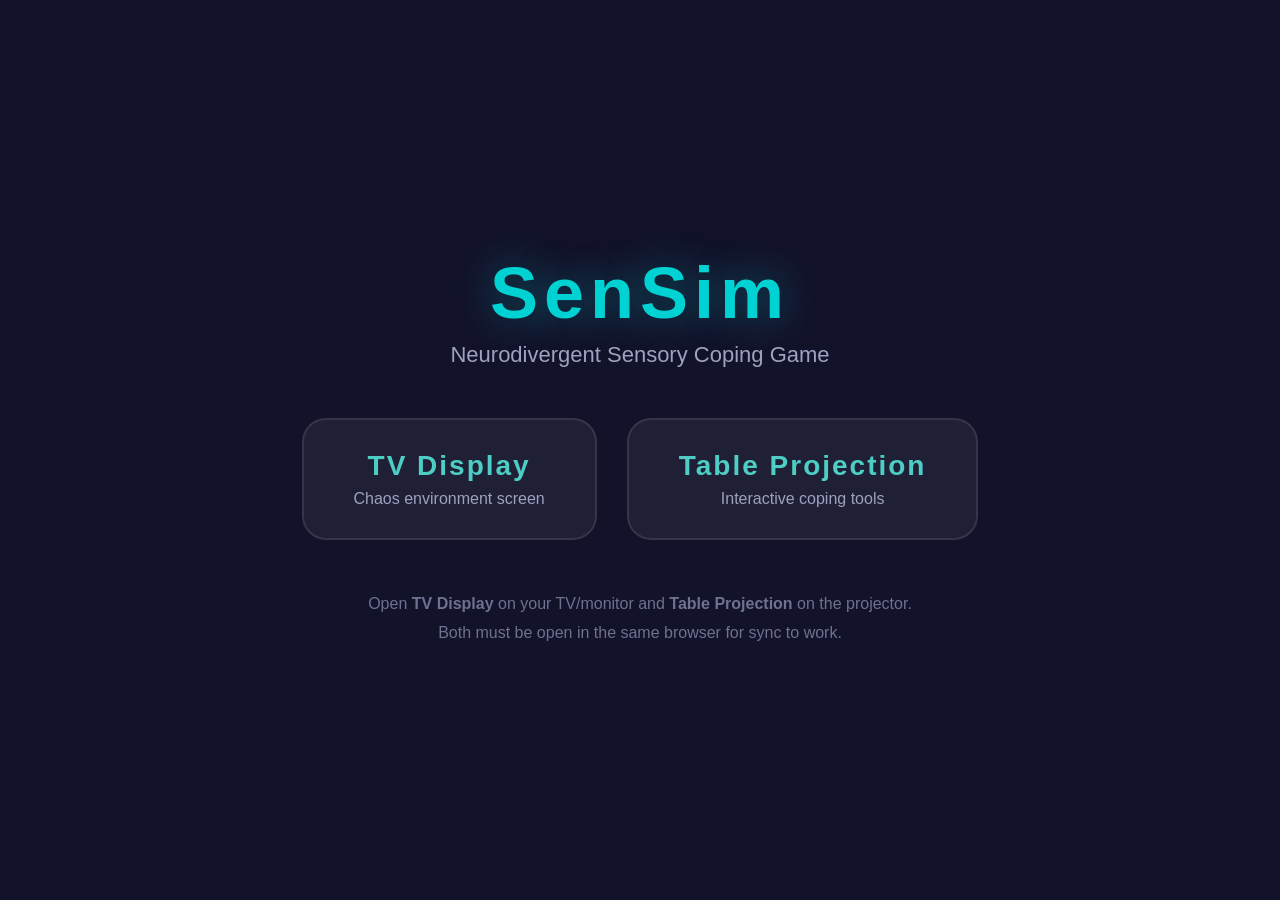
<file: index.html>
<!DOCTYPE html>
<html lang="en">
<head>
    <meta charset="UTF-8">
    <meta name="viewport" content="width=device-width, initial-scale=1">
    <title>SenSim - Neurodivergent Sensory Coping Game</title>
    <style>
        *, *::before, *::after { margin: 0; padding: 0; box-sizing: border-box; }
        body {
            background: #12122a;
            color: #e8e8f0;
            font-family: 'Segoe UI', 'Helvetica Neue', Arial, sans-serif;
            display: flex;
            align-items: center;
            justify-content: center;
            min-height: 100vh;
            -webkit-font-smoothing: antialiased;
        }
        .container {
            text-align: center;
            max-width: 800px;
            padding: 40px;
        }
        h1 {
            font-size: 72px;
            font-weight: 900;
            color: #00d2d3;
            letter-spacing: 6px;
            text-shadow: 0 0 40px rgba(0, 210, 211, 0.4);
            margin-bottom: 8px;
        }
        .subtitle {
            font-size: 22px;
            color: #a0a0c0;
            margin-bottom: 50px;
        }
        .links {
            display: flex;
            gap: 30px;
            justify-content: center;
        }
        a {
            display: block;
            padding: 30px 50px;
            background: rgba(255, 255, 255, 0.06);
            border: 2px solid rgba(255, 255, 255, 0.1);
            border-radius: 24px;
            text-decoration: none;
            transition: transform 0.3s, box-shadow 0.3s, border-color 0.3s;
            backdrop-filter: blur(8px);
            min-width: 280px;
        }
        a:hover {
            transform: translateY(-6px);
            border-color: rgba(78, 205, 196, 0.4);
            box-shadow: 0 8px 40px rgba(78, 205, 196, 0.2);
        }
        a .label {
            font-size: 28px;
            font-weight: 800;
            color: #4ecdc4;
            letter-spacing: 2px;
            margin-bottom: 8px;
        }
        a .desc {
            font-size: 16px;
            color: #a0a0c0;
        }
        .instructions {
            margin-top: 50px;
            font-size: 16px;
            color: #707090;
            line-height: 1.8;
        }
    </style>
</head>
<body>
    <div class="container">
        <h1>SenSim</h1>
        <p class="subtitle">Neurodivergent Sensory Coping Game</p>
        <div class="links">
            <a href="tv.html">
                <div class="label">TV Display</div>
                <div class="desc">Chaos environment screen</div>
            </a>
            <a href="table.html">
                <div class="label">Table Projection</div>
                <div class="desc">Interactive coping tools</div>
            </a>
        </div>
        <div class="instructions">
            Open <strong>TV Display</strong> on your TV/monitor and <strong>Table Projection</strong> on the projector.<br>
            Both must be open in the same browser for sync to work.
        </div>
    </div>
</body>
</html>
</file>
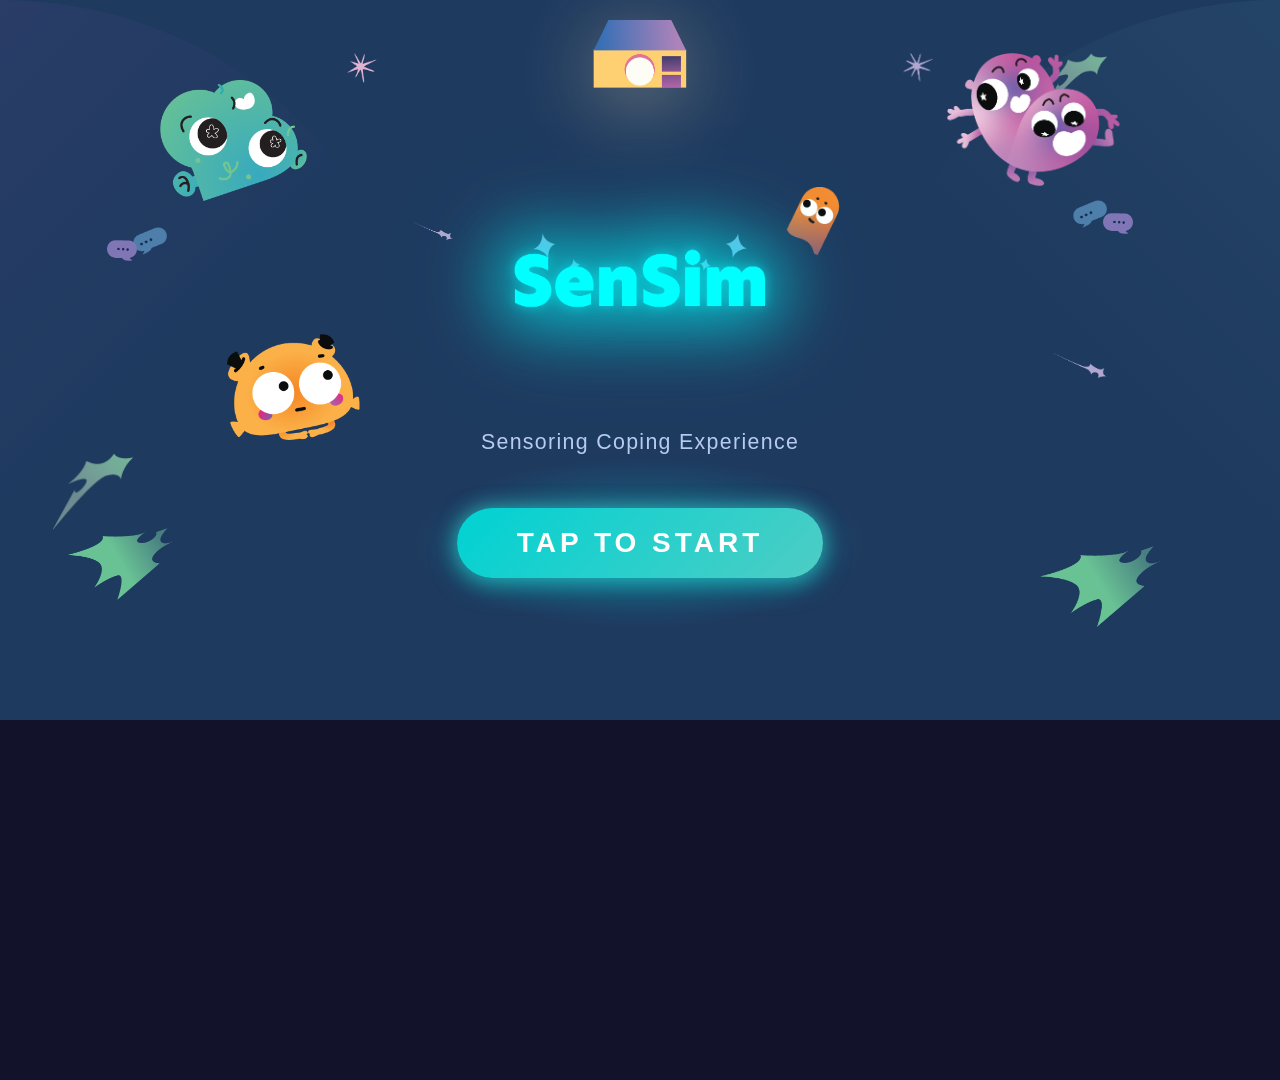
<file: tv.html>
<!DOCTYPE html>
<html lang="en">
<head>
    <meta charset="UTF-8">
    <meta name="viewport" content="width=1920, initial-scale=1">
    <title>SenSim - TV Display</title>
    <link rel="stylesheet" href="shared.css">
    <link rel="stylesheet" href="tv-style.css">
</head>
<body>

    <!-- ========== START SCREEN OVERLAY ========== -->
    <div id="click-overlay">
        <!-- Background elements -->
        <div class="bg-wave wave-left"></div>
        <div class="bg-wave wave-right"></div>

        <!-- Decorative elements -->
        <img src="Assets/lantern.png" class="lantern" alt="">
        <img src="Assets/star-pink1.png" class="star star-1" alt="">
        <img src="Assets/star-purple.png" class="star star-2" alt="">
        <img src="Assets/stars-blue1.png" class="star star-3" alt="">
        <img src="Assets/stars-blue2.png" class="star star-4" alt="">
        <img src="Assets/comet-purple.png" class="comet comet-1" alt="">
        <img src="Assets/comet-purple.png" class="comet comet-2" alt="">
        <img src="Assets/leaf-green1.png" class="leaf leaf-1" alt="">
        <img src="Assets/leaf-green2.png" class="leaf leaf-2" alt="">
        <img src="Assets/leaf-green1.png" class="leaf leaf-3" alt="">
        <img src="Assets/leaf-green2.png" class="leaf leaf-4" alt="">
        <img src="Assets/bubble-blue.png" class="bubble bubble-1" alt="">
        <img src="Assets/bubble-purple.png" class="bubble bubble-2" alt="">
        <img src="Assets/bubble-blue.png" class="bubble bubble-3" alt="">
        <img src="Assets/bubble-purple.png" class="bubble bubble-4" alt="">

        <!-- Characters -->
        <img src="Assets/monster-green.png" class="character char-green" alt="">
        <img src="Assets/monster-pink.png" class="character char-pink" alt="">
        <img src="Assets/monster-orange.png" class="character char-orange" alt="">
        <img src="Assets/worm.png" class="worm" alt="">

        <!-- Main content -->
        <div class="click-overlay-content">
            <img src="Assets/sensim-title.png" class="title-image" alt="SenSim">
            <p class="subtitle">Sensoring Coping Experience</p>
            <div class="start-btn-wrapper">
                <div class="btn-glow"></div>
                <button class="start-btn" id="start-btn">TAP TO START</button>
            </div>
        </div>
    </div>

    <!-- ========== SCENE TRANSITION OVERLAY ========== -->
    <div id="scene-intro-overlay" class="screen-layer hidden">
        <div class="scene-intro-header">
            <h2 id="scene-intro-title">Office / Workplace</h2>
            <p id="scene-intro-desc" class="scene-intro-subtitle"></p>
        </div>
        <div class="scene-intro-tools-grid" id="scene-intro-tools"></div>
        <div class="scene-intro-footer">
            <div class="tools-explored-counter">
                <span>TOOLS EXPLORED</span>
                <span id="scene-intro-count" class="count-display">0/4</span>
            </div>
        </div>
    </div>

    <!-- ========== SCENE CONTAINER ========== -->
    <div id="scene-container" class="screen-layer hidden">

        <!-- OFFICE SCENE -->
        <div id="scene-office" class="scene" data-scene="office">
            <!-- Ceiling -->
            <div class="office-ceiling">
                <div class="fluorescent-bar bar-1"></div>
                <div class="fluorescent-bar bar-2"></div>
                <div class="fluorescent-bar bar-3"></div>
            </div>
            <!-- Back wall -->
            <div class="office-wall">
                <div class="office-window">
                    <div class="window-blind"></div>
                </div>
                <div class="office-clock">
                    <div class="clock-hand"></div>
                </div>
                <div class="office-whiteboard"></div>
            </div>
            <!-- Desk area -->
            <div class="office-desk-area">
                <div class="desk desk-1">
                    <div class="monitor">
                        <div class="monitor-screen"></div>
                    </div>
                    <div class="keyboard"></div>
                    <div class="coffee-cup"></div>
                </div>
                <div class="desk desk-2">
                    <div class="monitor">
                        <div class="monitor-screen"></div>
                    </div>
                    <div class="phone ringing"></div>
                    <div class="papers"></div>
                </div>
            </div>
            <!-- Printer -->
            <div class="office-printer">
                <div class="printer-body"></div>
                <div class="printer-paper"></div>
            </div>
            <!-- People silhouettes -->
            <div class="person person-1"></div>
            <div class="person person-2"></div>
            <div class="person person-3"></div>
            <!-- Chaos overlays -->
            <div class="chaos-overlay flicker-overlay"></div>
            <div class="chaos-overlay noise-lines"></div>
        </div>

        <!-- MALL SCENE -->
        <div id="scene-mall" class="scene" data-scene="mall">
            <!-- Ceiling / structure -->
            <div class="mall-ceiling">
                <div class="mall-beam beam-1"></div>
                <div class="mall-beam beam-2"></div>
                <div class="mall-light ml-1"></div>
                <div class="mall-light ml-2"></div>
                <div class="mall-light ml-3"></div>
            </div>
            <!-- Storefronts -->
            <div class="mall-stores">
                <div class="storefront store-1">
                    <div class="store-window"></div>
                    <div class="neon-sign neon-1">SALE</div>
                </div>
                <div class="storefront store-2">
                    <div class="store-window"></div>
                    <div class="neon-sign neon-2">OPEN</div>
                </div>
                <div class="storefront store-3">
                    <div class="store-window"></div>
                    <div class="neon-sign neon-3">NEW</div>
                </div>
            </div>
            <!-- PA Speaker -->
            <div class="pa-speaker">
                <div class="speaker-cone"></div>
                <div class="sound-wave sw-1"></div>
                <div class="sound-wave sw-2"></div>
                <div class="sound-wave sw-3"></div>
            </div>
            <!-- Floor -->
            <div class="mall-floor">
                <div class="floor-tile"></div>
            </div>
            <!-- Crowd -->
            <div class="crowd">
                <div class="crowd-person cp-1"></div>
                <div class="crowd-person cp-2"></div>
                <div class="crowd-person cp-3"></div>
                <div class="crowd-person cp-4"></div>
                <div class="crowd-person cp-5"></div>
                <div class="crowd-person cp-6"></div>
            </div>
            <!-- Chaos overlays -->
            <div class="chaos-overlay flicker-overlay"></div>
            <div class="chaos-overlay noise-lines"></div>
        </div>

        <!-- SCHOOL SCENE -->
        <div id="scene-school" class="scene" data-scene="school">
            <!-- Ceiling -->
            <div class="school-ceiling">
                <div class="fluorescent-tube tube-1"></div>
                <div class="fluorescent-tube tube-2"></div>
            </div>
            <!-- Hallway walls -->
            <div class="hallway">
                <div class="locker-row left-lockers">
                    <div class="locker l1"></div>
                    <div class="locker l2"></div>
                    <div class="locker l3"></div>
                    <div class="locker l4"></div>
                    <div class="locker l5"></div>
                </div>
                <div class="locker-row right-lockers">
                    <div class="locker l6"></div>
                    <div class="locker l7"></div>
                    <div class="locker l8"></div>
                    <div class="locker l9"></div>
                    <div class="locker l10"></div>
                </div>
            </div>
            <!-- Clock -->
            <div class="school-clock">
                <div class="clock-face">
                    <div class="clock-hand-hr"></div>
                    <div class="clock-hand-min"></div>
                </div>
            </div>
            <!-- Bell -->
            <div class="school-bell">
                <div class="bell-body"></div>
                <div class="bell-clapper"></div>
                <div class="bell-wave bw-1"></div>
                <div class="bell-wave bw-2"></div>
            </div>
            <!-- Door -->
            <div class="classroom-door">
                <div class="door-window"></div>
                <div class="door-handle"></div>
            </div>
            <!-- Students -->
            <div class="student student-1"></div>
            <div class="student student-2"></div>
            <div class="student student-3"></div>
            <div class="student student-4"></div>
            <!-- Chaos overlays -->
            <div class="chaos-overlay flicker-overlay"></div>
            <div class="chaos-overlay noise-lines"></div>
        </div>
    </div>

    <!-- ========== SCENE LABEL ========== -->
    <div id="scene-label" class="hidden">
        <span id="scene-label-text"></span>
    </div>

    <!-- ========== CALM INDICATOR ========== -->
    <div id="calm-meter" class="hidden">
        <div class="calm-label">CALM LEVEL</div>
        <div class="calm-bar-track">
            <div class="calm-bar-fill" id="calm-fill"></div>
        </div>
        <div class="calm-pct" id="calm-pct">0%</div>
    </div>

    <!-- ========== TOOL INFO POPUP ========== -->
    <div id="tool-info" class="hidden">
        <div class="tool-info-icon" id="tool-info-icon"></div>
        <div class="tool-info-name" id="tool-info-name"></div>
        <div class="tool-info-desc" id="tool-info-desc"></div>
    </div>

    <!-- ========== SUMMARY OVERLAY ========== -->
    <div id="summary-overlay" class="screen-layer hidden">
        <div class="summary-content">
            <h1>Well Done!</h1>
            <p class="summary-subtitle">You explored all the coping tools for this environment.</p>
            <div id="summary-tools" class="summary-tools"></div>
            <div class="summary-message">
                <p>Everyone experiences sensory input differently.</p>
                <p>These tools help create a comfortable environment for people with sensory sensitivities.</p>
            </div>
        </div>
    </div>

    <script src="shared.js"></script>
    <script src="tv-script.js"></script>
</body>
</html>
</file>
<file: shared.css>
/* =========================================================
   SenSim - Shared Theme & Reset
   Matches Focus Frenzy visual language
   ========================================================= */

*, *::before, *::after {
    margin: 0;
    padding: 0;
    box-sizing: border-box;
}

:root {
    --bg: #12122a;
    --bg-alt: #151535;
    --bg-dark: #0d0d20;
    --teal: #4ecdc4;
    --teal-dark: #00d2d3;
    --teal-light: rgba(78, 205, 196, 0.15);
    --teal-bg: rgba(78, 205, 196, 0.08);
    --orange: #F5A623;
    --orange-light: rgba(245, 166, 35, 0.15);
    --purple: #9b85c8;
    --purple-dark: #7b68ae;
    --purple-light: rgba(155, 133, 200, 0.15);
    --pink: #e84393;
    --pink-light: rgba(232, 67, 147, 0.15);
    --text-dark: #e8e8f0;
    --text-mid: #a0a0c0;
    --text-light: #ffffff;
    --card-bg: rgba(255, 255, 255, 0.08);
    --surface: rgba(255, 255, 255, 0.05);
    --border-subtle: rgba(255, 255, 255, 0.1);
    --shadow: rgba(0, 0, 0, 0.3);
    --shadow-lg: rgba(0, 0, 0, 0.5);
    --success: #66bb6a;
    --success-light: rgba(102, 187, 106, 0.15);
    --danger: #ef5350;
    --glow-teal: 0 0 20px rgba(78, 205, 196, 0.4);
    --glow-purple: 0 0 20px rgba(155, 133, 200, 0.4);
    --glow-orange: 0 0 20px rgba(245, 166, 35, 0.4);
    --glow-pink: 0 0 20px rgba(232, 67, 147, 0.4);
    --radius: 16px;
    --radius-sm: 10px;
    --radius-lg: 24px;
}

html, body {
    width: 1920px;
    height: 1080px;
    overflow: hidden;
    font-family: 'Segoe UI', 'Helvetica Neue', Arial, sans-serif;
    background: var(--bg);
    color: var(--text-dark);
    -webkit-font-smoothing: antialiased;
    user-select: none;
    -webkit-user-select: none;
    touch-action: manipulation;
}

/* ===== SHARED ANIMATIONS ===== */
@keyframes fadeIn {
    from { opacity: 0; }
    to { opacity: 1; }
}

@keyframes fadeInUp {
    from { opacity: 0; transform: translateY(30px); }
    to { opacity: 1; transform: translateY(0); }
}

@keyframes fadeInScale {
    from { opacity: 0; transform: scale(0.9); }
    to { opacity: 1; transform: scale(1); }
}

@keyframes pulse {
    0%, 100% { opacity: 0.6; }
    50% { opacity: 1; }
}

@keyframes glowPulse {
    0%, 100% { box-shadow: 0 0 15px rgba(78, 205, 196, 0.3); }
    50% { box-shadow: 0 0 35px rgba(78, 205, 196, 0.6); }
}

@keyframes shimmer {
    0% { background-position: -200% center; }
    100% { background-position: 200% center; }
}

@keyframes float {
    0%, 100% { transform: translateY(0); }
    50% { transform: translateY(-12px); }
}

@keyframes shake {
    0%, 100% { transform: translateX(0); }
    25% { transform: translateX(-4px); }
    75% { transform: translateX(4px); }
}

@keyframes spinSlow {
    from { transform: rotate(0deg); }
    to { transform: rotate(360deg); }
}

@keyframes starTwinkle {
    0% { opacity: 0.5; }
    100% { opacity: 1; }
}

.fade-in { animation: fadeIn 0.5s ease; }
.fade-in-up { animation: fadeInUp 0.5s ease; }
.fade-in-scale { animation: fadeInScale 0.5s ease; }

/* ===== GLASS MORPHISM UTILITY ===== */
.glass {
    background: rgba(255, 255, 255, 0.06);
    border: 1px solid var(--border-subtle);
    backdrop-filter: blur(12px);
    -webkit-backdrop-filter: blur(12px);
    border-radius: var(--radius-lg);
    box-shadow: 0 8px 32px var(--shadow);
}

/* ===== BUTTON STYLE ===== */
.btn-primary {
    padding: 20px 60px;
    font-size: 28px;
    font-weight: 800;
    letter-spacing: 3px;
    background: linear-gradient(135deg, var(--teal-dark), var(--teal));
    color: white;
    border: none;
    border-radius: 50px;
    cursor: pointer;
    transition: transform 0.2s, box-shadow 0.2s;
    box-shadow: 0 6px 24px rgba(0, 210, 211, 0.3), var(--glow-teal);
    font-family: inherit;
}

.btn-primary:hover {
    transform: translateY(-3px);
    box-shadow: 0 10px 30px rgba(0, 210, 211, 0.5), 0 0 30px rgba(78, 205, 196, 0.5);
}

.btn-primary:active {
    transform: translateY(0);
}

/* ===== STAR FIELD BACKGROUND ===== */
.starfield::after {
    content: '';
    position: absolute;
    top: 0; left: 0;
    width: 100%; height: 100%;
    background-image:
        radial-gradient(1px 1px at 10% 15%, rgba(255,255,255,0.6) 50%, transparent 50%),
        radial-gradient(1px 1px at 25% 40%, rgba(255,255,255,0.4) 50%, transparent 50%),
        radial-gradient(1.5px 1.5px at 40% 10%, rgba(255,255,255,0.7) 50%, transparent 50%),
        radial-gradient(1px 1px at 55% 75%, rgba(255,255,255,0.5) 50%, transparent 50%),
        radial-gradient(1px 1px at 65% 30%, rgba(255,255,255,0.4) 50%, transparent 50%),
        radial-gradient(1.5px 1.5px at 75% 60%, rgba(255,255,255,0.6) 50%, transparent 50%),
        radial-gradient(1px 1px at 85% 45%, rgba(255,255,255,0.3) 50%, transparent 50%),
        radial-gradient(1px 1px at 90% 80%, rgba(255,255,255,0.5) 50%, transparent 50%),
        radial-gradient(1px 1px at 5% 55%, rgba(78,205,196,0.4) 50%, transparent 50%),
        radial-gradient(1px 1px at 50% 90%, rgba(155,133,200,0.3) 50%, transparent 50%);
    pointer-events: none;
    animation: starTwinkle 4s ease-in-out infinite alternate;
}

/* ===== HIDDEN ===== */
.hidden { display: none !important; }
</file>
<file: tv-style.css>
/* =========================================================
   SenSim - TV Screen Styles
   Per-scene chaos environments + calm transitions
   ========================================================= */

/* ===== SCREEN LAYERS ===== */
.screen-layer {
    position: fixed;
    top: 0; left: 0;
    width: 1920px;
    height: 1080px;
    overflow: hidden;
}

/* ===== CLICK OVERLAY ===== */
#click-overlay {
    position: fixed;
    top: 0; left: 0;
    width: 1920px; height: 1080px;
    background: #1e3a5f;
    display: flex;
    align-items: center;
    justify-content: center;
    z-index: 9000;
    cursor: pointer;
    overflow: hidden;
}

/* Background waves */
.bg-wave {
    position: absolute;
    width: 600px;
    height: 100%;
    background-size: contain;
    background-repeat: no-repeat;
    opacity: 0.4;
    pointer-events: none;
}

.wave-left {
    left: 0;
    top: 0;
    background: linear-gradient(135deg, rgba(120, 80, 160, 0.3) 0%, transparent 50%);
    border-radius: 0 100% 100% 0 / 0 50% 50% 0;
}

.wave-right {
    right: 0;
    top: 0;
    background: linear-gradient(225deg, rgba(80, 140, 160, 0.3) 0%, transparent 50%);
    border-radius: 100% 0 0 100% / 50% 0 0 50%;
}

/* Lantern spotlight */
.lantern {
    position: absolute;
    top: 30px;
    left: 50%;
    transform: translateX(-50%);
    width: 140px;
    z-index: 10;
    filter: drop-shadow(0 20px 60px rgba(255, 230, 180, 0.4));
}

.lantern::before {
    content: '';
    position: absolute;
    top: 100%;
    left: 50%;
    transform: translateX(-50%);
    width: 800px;
    height: 600px;
    background: radial-gradient(ellipse 800px 600px at top, rgba(200, 220, 255, 0.15) 0%, transparent 60%);
    pointer-events: none;
}

/* Stars */
.star {
    position: absolute;
    width: 50px;
    animation: twinkle 3s ease-in-out infinite;
}

.star-1 {
    top: 80px;
    left: 520px;
    width: 45px;
    animation-delay: 0s;
}

.star-2 {
    top: 80px;
    right: 520px;
    width: 45px;
    animation-delay: 1s;
}

.star-3 {
    top: 350px;
    left: 1050px;
    width: 70px;
    animation-delay: 0.5s;
}

.star-4 {
    top: 350px;
    right: 1050px;
    width: 70px;
    animation-delay: 1.5s;
}

@keyframes twinkle {
    0%, 100% { opacity: 1; transform: scale(1); }
    50% { opacity: 0.6; transform: scale(1.1); }
}

/* Comets/shooting stars */
.comet {
    position: absolute;
    width: 80px;
    animation: float 4s ease-in-out infinite;
}

.comet-1 {
    top: 530px;
    right: 260px;
    animation-delay: 0s;
}

.comet-2 {
    bottom: 720px;
    right: 1240px;
    width: 60px;
    animation-delay: 2s;
}

/* Leaves */
.leaf {
    position: absolute;
    animation: sway 5s ease-in-out infinite;
}

.leaf-1 {
    top: 80px;
    right: 260px;
    width: 100px;
    animation-delay: 0s;
}

.leaf-2 {
    bottom: 140px;
    right: 180px;
    width: 180px;
    animation-delay: 1s;
}

.leaf-3 {
    top: 680px;
    left: 80px;
    width: 120px;
    animation-delay: 0.5s;
}

.leaf-4 {
    bottom: 180px;
    left: 100px;
    width: 160px;
    animation-delay: 1.5s;
}

@keyframes sway {
    0%, 100% { transform: translateX(0) rotate(0deg); }
    50% { transform: translateX(10px) rotate(3deg); }
}

/* Speech bubbles */
.bubble {
    position: absolute;
    width: 50px;
    animation: bob 3s ease-in-out infinite;
}

.bubble-1 {
    top: 340px;
    left: 200px;
    animation-delay: 0s;
}

.bubble-2 {
    top: 360px;
    left: 160px;
    width: 45px;
    animation-delay: 0.3s;
}

.bubble-3 {
    top: 300px;
    right: 260px;
    animation-delay: 0.6s;
}

.bubble-4 {
    top: 320px;
    right: 220px;
    width: 45px;
    animation-delay: 0.9s;
}

@keyframes bob {
    0%, 100% { transform: translateY(0); }
    50% { transform: translateY(-8px); }
}

/* Characters */
.character {
    position: absolute;
    animation: float 4s ease-in-out infinite;
}

.char-green {
    top: 120px;
    left: 240px;
    width: 220px;
    animation-delay: 0s;
}

.char-pink {
    top: 80px;
    right: 240px;
    width: 260px;
    animation-delay: 1s;
}

.char-orange {
    bottom: 420px;
    left: 340px;
    width: 200px;
    animation-delay: 0.5s;
}

.worm {
    position: absolute;
    top: 280px;
    left: 50%;
    transform: translateX(220px);
    width: 80px;
    animation: peek 3s ease-in-out infinite;
}

@keyframes peek {
    0%, 100% { transform: translateX(220px) translateY(0); }
    50% { transform: translateX(220px) translateY(-5px); }
}

@keyframes float {
    0%, 100% { transform: translateY(0); }
    50% { transform: translateY(-15px); }
}

/* Main content */
.click-overlay-content {
    text-align: center;
    position: relative;
    z-index: 20;
}

.title-image {
    width: 700px;
    margin-bottom: 20px;
    filter: drop-shadow(0 0 60px rgba(0, 230, 240, 0.6));
    animation: titleGlow 3s ease-in-out infinite;
}

@keyframes titleGlow {
    0%, 100% { filter: drop-shadow(0 0 60px rgba(0, 230, 240, 0.6)); }
    50% { filter: drop-shadow(0 0 80px rgba(0, 230, 240, 0.8)); }
}

.click-overlay-content .subtitle {
    font-size: 32px;
    color: rgba(200, 220, 255, 0.9);
    margin-bottom: 80px;
    letter-spacing: 2px;
}

/* Start Button */
.start-btn-wrapper {
    position: relative;
    display: inline-block;
}

.btn-glow {
    position: absolute;
    top: 50%;
    left: 50%;
    transform: translate(-50%, -50%);
    width: 800px;
    height: 300px;
    background: radial-gradient(ellipse, rgba(0, 230, 240, 0.3) 0%, transparent 60%);
    pointer-events: none;
    animation: glowPulse 2s ease-in-out infinite;
}

@keyframes glowPulse {
    0%, 100% { opacity: 0.6; transform: translate(-50%, -50%) scale(1); }
    50% { opacity: 1; transform: translate(-50%, -50%) scale(1.1); }
}

.start-btn {
    position: relative;
    display: inline-block;
    padding: 28px 90px;
    font-size: 42px;
    font-weight: 900;
    letter-spacing: 6px;
    background: linear-gradient(135deg, #00d2d3, #4ecdc4);
    color: white;
    border: none;
    border-radius: 80px;
    cursor: pointer;
    transition: transform 0.2s;
    box-shadow: 0 10px 40px rgba(0, 210, 211, 0.5), 0 0 30px rgba(78, 205, 196, 0.6);
    text-transform: uppercase;
    z-index: 1;
}

.start-btn:hover {
    transform: translateY(-3px) scale(1.02);
}

.start-btn:active {
    transform: translateY(0) scale(0.98);
}

#click-overlay.hiding {
    opacity: 0;
    transition: opacity 0.6s ease;
    pointer-events: none;
}

/* ===== SCENE INTRO OVERLAY ===== */
#scene-intro-overlay {
    background: linear-gradient(135deg, #0a0a1a 0%, #141428 50%, #0f0f20 100%);
    display: block;
    z-index: 600;
    animation: fadeIn 0.6s ease;
    padding: 60px 100px;
}

.scene-intro-header {
    position: absolute;
    top: 40px;
    right: 100px;
    text-align: right;
}

.scene-intro-header h2 {
    font-size: 48px;
    font-weight: 900;
    letter-spacing: 3px;
    margin-bottom: 12px;
    color: var(--teal-dark);
    text-shadow: 0 0 30px rgba(0, 210, 211, 0.5);
    text-transform: uppercase;
}

.scene-intro-subtitle {
    font-size: 18px;
    color: rgba(200, 220, 255, 0.7);
    line-height: 1.5;
    letter-spacing: 1px;
    font-weight: 400;
}

.scene-intro-tools-grid {
    position: absolute;
    top: 50%;
    right: 100px;
    transform: translateY(-50%);
    display: grid;
    grid-template-columns: repeat(2, 280px);
    gap: 24px;
}

.scene-tool-card {
    background: rgba(20, 25, 45, 0.8);
    border: 1px solid rgba(78, 205, 196, 0.2);
    border-radius: 16px;
    padding: 32px 24px;
    text-align: center;
    transition: all 0.3s ease;
    backdrop-filter: blur(10px);
    min-height: 180px;
    display: flex;
    flex-direction: column;
    align-items: center;
    justify-content: center;
}

.scene-tool-card:hover {
    background: rgba(25, 30, 55, 0.9);
    border-color: rgba(78, 205, 196, 0.4);
    transform: translateY(-4px);
    box-shadow: 0 8px 24px rgba(0, 210, 211, 0.2);
}

.scene-tool-card .tool-icon {
    width: 60px;
    height: 60px;
    margin-bottom: 16px;
    color: var(--teal);
    font-size: 48px;
}

.scene-tool-card .tool-name {
    font-size: 18px;
    font-weight: 700;
    color: rgba(200, 220, 255, 0.95);
    margin-bottom: 8px;
    letter-spacing: 0.5px;
}

.scene-tool-card .tool-type {
    font-size: 13px;
    color: rgba(150, 170, 200, 0.7);
    text-transform: uppercase;
    letter-spacing: 2px;
    font-weight: 600;
}

.scene-intro-footer {
    position: absolute;
    bottom: 50px;
    right: 100px;
}

.tools-explored-counter {
    display: flex;
    align-items: center;
    gap: 20px;
    font-size: 14px;
    font-weight: 700;
    color: rgba(150, 170, 200, 0.8);
    letter-spacing: 2px;
    text-transform: uppercase;
}

.tools-explored-counter .count-display {
    font-size: 22px;
    color: var(--teal);
    font-weight: 900;
}

@keyframes fadeIn {
    from { opacity: 0; }
    to { opacity: 1; }
}

@keyframes fadeInScale {
    from { opacity: 0; transform: scale(0.9); }
    to { opacity: 1; transform: scale(1); }
}

/* ===== SCENE LABEL ===== */
#scene-label {
    position: fixed;
    top: 30px; left: 50%;
    transform: translateX(-50%);
    padding: 12px 40px;
    background: rgba(0, 0, 0, 0.6);
    border: 1px solid var(--border-subtle);
    border-radius: 50px;
    backdrop-filter: blur(10px);
    z-index: 500;
    font-size: 22px;
    font-weight: 700;
    letter-spacing: 3px;
    color: var(--text-light);
    text-transform: uppercase;
}

/* ===== CALM METER ===== */
#calm-meter {
    position: fixed;
    bottom: 40px; left: 50%;
    transform: translateX(-50%);
    display: flex;
    align-items: center;
    gap: 16px;
    padding: 14px 30px;
    background: rgba(0, 0, 0, 0.5);
    border: 1px solid var(--border-subtle);
    border-radius: 50px;
    backdrop-filter: blur(10px);
    z-index: 500;
}

.calm-label {
    font-size: 16px;
    font-weight: 700;
    color: var(--text-mid);
    letter-spacing: 2px;
}

.calm-bar-track {
    width: 300px;
    height: 10px;
    background: rgba(255, 255, 255, 0.1);
    border-radius: 5px;
    overflow: hidden;
}

.calm-bar-fill {
    height: 100%;
    width: 0%;
    background: linear-gradient(90deg, var(--teal), var(--success));
    border-radius: 5px;
    transition: width 0.5s ease;
}

.calm-pct {
    font-size: 18px;
    font-weight: 800;
    color: var(--teal);
    min-width: 45px;
}

/* ===== TOOL INFO POPUP ===== */
#tool-info {
    position: fixed;
    bottom: 110px; left: 50%;
    transform: translateX(-50%);
    padding: 20px 36px;
    background: rgba(10, 10, 30, 0.85);
    border: 1px solid var(--teal);
    border-radius: var(--radius-lg);
    backdrop-filter: blur(12px);
    z-index: 500;
    text-align: center;
    min-width: 400px;
    max-width: 600px;
    box-shadow: 0 8px 40px rgba(0, 0, 0, 0.5), var(--glow-teal);
    animation: fadeInUp 0.3s ease;
}

.tool-info-icon {
    width: 50px; height: 50px;
    margin: 0 auto 10px;
    color: var(--teal);
}

.tool-info-icon svg {
    width: 100%; height: 100%;
}

.tool-info-name {
    font-size: 24px;
    font-weight: 800;
    color: var(--teal-dark);
    margin-bottom: 8px;
    letter-spacing: 1px;
}

.tool-info-desc {
    font-size: 18px;
    color: var(--text-mid);
    line-height: 1.5;
}

/* ===== SUMMARY OVERLAY ===== */
#summary-overlay {
    background: rgba(5, 5, 15, 0.9);
    display: flex;
    align-items: center;
    justify-content: center;
    z-index: 800;
    backdrop-filter: blur(16px);
    animation: fadeIn 0.8s ease;
}

.summary-content {
    text-align: center;
    max-width: 1200px;
    padding: 60px;
    background: linear-gradient(135deg, #1a1540, #12122a);
    border: 1px solid var(--border-subtle);
    border-radius: 32px;
    box-shadow: 0 20px 80px rgba(0, 0, 0, 0.5), 0 0 40px rgba(78, 205, 196, 0.1);
    animation: fadeInScale 0.6s ease;
}

.summary-content h1 {
    font-size: 72px;
    font-weight: 900;
    color: var(--success);
    margin-bottom: 12px;
    text-shadow: 0 0 30px rgba(102, 187, 106, 0.4);
}

.summary-subtitle {
    font-size: 26px;
    color: var(--text-mid);
    margin-bottom: 40px;
}

.summary-tools {
    display: flex;
    gap: 24px;
    justify-content: center;
    flex-wrap: wrap;
    margin-bottom: 40px;
}

.summary-tool-card {
    background: rgba(255, 255, 255, 0.06);
    border: 1px solid rgba(255, 255, 255, 0.12);
    border-radius: var(--radius);
    padding: 24px 20px;
    width: 220px;
    text-align: center;
}

.summary-tool-card .stc-icon {
    width: 50px; height: 50px;
    margin: 0 auto 10px;
    color: var(--teal);
}

.summary-tool-card .stc-icon svg {
    width: 100%; height: 100%;
}

.summary-tool-card .stc-name {
    font-size: 16px;
    font-weight: 700;
    color: var(--text-dark);
    margin-bottom: 6px;
}

.summary-tool-card .stc-type {
    font-size: 13px;
    color: var(--text-mid);
    text-transform: uppercase;
    letter-spacing: 1px;
}

.summary-message {
    margin-top: 20px;
}

.summary-message p {
    font-size: 22px;
    color: var(--text-mid);
    line-height: 1.7;
    margin: 8px 0;
}

/* ===============================================================
   SCENE ENVIRONMENTS
   =============================================================== */

.scene {
    position: absolute;
    top: 0; left: 0;
    width: 1920px; height: 1080px;
    display: none;
    overflow: hidden;
}

.scene.active {
    display: block;
}

/* ===== CHAOS OVERLAYS ===== */
.chaos-overlay {
    position: absolute;
    top: 0; left: 0;
    width: 100%; height: 100%;
    pointer-events: none;
    z-index: 50;
    transition: opacity 1s ease;
}

.flicker-overlay {
    background: rgba(255, 255, 255, 0.03);
    animation: chaosFlicker 0.15s infinite;
}

@keyframes chaosFlicker {
    0% { opacity: 0; }
    10% { opacity: 1; }
    20% { opacity: 0; }
    40% { opacity: 0.6; }
    50% { opacity: 0; }
    70% { opacity: 0.8; }
    80% { opacity: 0; }
    100% { opacity: 0.3; }
}

.noise-lines {
    background: repeating-linear-gradient(
        0deg,
        transparent,
        transparent 2px,
        rgba(255, 255, 255, 0.015) 2px,
        rgba(255, 255, 255, 0.015) 4px
    );
    animation: noiseScroll 0.5s linear infinite;
    opacity: 0.6;
}

@keyframes noiseScroll {
    from { transform: translateY(0); }
    to { transform: translateY(4px); }
}

/* ===============================================================
   OFFICE SCENE
   =============================================================== */
#scene-office {
    background: linear-gradient(180deg, #e8e4d8 0%, #d4cfc0 30%, #a09880 100%);
}

/* Ceiling */
.office-ceiling {
    position: absolute;
    top: 0; left: 0;
    width: 100%; height: 120px;
    background: #ccc8b8;
}

.fluorescent-bar {
    position: absolute;
    height: 12px;
    background: #fff;
    border-radius: 6px;
    box-shadow: 0 0 30px rgba(255, 255, 255, 0.8), 0 0 60px rgba(200, 220, 255, 0.4);
    animation: fluorescentFlicker 0.1s infinite;
}

.bar-1 { top: 40px; left: 200px; width: 400px; }
.bar-2 { top: 40px; left: 760px; width: 400px; animation-delay: 0.03s; }
.bar-3 { top: 40px; left: 1320px; width: 400px; animation-delay: 0.07s; }

@keyframes fluorescentFlicker {
    0%   { opacity: 1;   box-shadow: 0 0 30px rgba(255,255,255,0.8), 0 0 60px rgba(200,220,255,0.4); }
    15%  { opacity: 0.7; box-shadow: 0 0 15px rgba(255,255,255,0.4), 0 0 30px rgba(200,220,255,0.2); }
    30%  { opacity: 1;   box-shadow: 0 0 30px rgba(255,255,255,0.8), 0 0 60px rgba(200,220,255,0.4); }
    50%  { opacity: 0.85; }
    65%  { opacity: 1; }
    80%  { opacity: 0.6; box-shadow: 0 0 10px rgba(255,255,255,0.3); }
    100% { opacity: 1;   box-shadow: 0 0 30px rgba(255,255,255,0.8), 0 0 60px rgba(200,220,255,0.4); }
}

/* Wall */
.office-wall {
    position: absolute;
    top: 120px; left: 0;
    width: 100%; height: 400px;
    background: linear-gradient(180deg, #b8b4a4 0%, #a8a494 100%);
    border-bottom: 4px solid #908c7c;
}

.office-window {
    position: absolute;
    top: 40px; left: 300px;
    width: 350px; height: 250px;
    background: linear-gradient(180deg, #87ceeb 0%, #b0d8f0 100%);
    border: 6px solid #888;
    border-radius: 4px;
}

.window-blind {
    width: 100%; height: 100%;
    background: repeating-linear-gradient(
        180deg,
        transparent 0px,
        transparent 18px,
        rgba(255, 255, 255, 0.4) 18px,
        rgba(255, 255, 255, 0.4) 20px
    );
}

.office-clock {
    position: absolute;
    top: 60px; right: 400px;
    width: 80px; height: 80px;
    border-radius: 50%;
    background: white;
    border: 4px solid #666;
}

.office-clock .clock-hand {
    position: absolute;
    top: 50%; left: 50%;
    width: 3px; height: 25px;
    background: #333;
    transform-origin: bottom center;
    transform: translate(-50%, -100%) rotate(45deg);
    animation: clockTick 60s linear infinite;
}

@keyframes clockTick {
    from { transform: translate(-50%, -100%) rotate(0deg); }
    to { transform: translate(-50%, -100%) rotate(360deg); }
}

.office-whiteboard {
    position: absolute;
    top: 50px; right: 150px;
    width: 200px; height: 150px;
    background: white;
    border: 3px solid #999;
    border-radius: 4px;
}

/* Desks */
.office-desk-area {
    position: absolute;
    top: 520px; left: 0;
    width: 100%; height: 300px;
    display: flex;
    justify-content: center;
    gap: 200px;
}

.desk {
    position: relative;
    width: 450px; height: 220px;
    background: #8b7355;
    border-radius: 6px 6px 0 0;
    box-shadow: 0 4px 12px rgba(0,0,0,0.3);
}

.monitor {
    position: absolute;
    top: -120px; left: 50%;
    transform: translateX(-50%);
    width: 200px; height: 130px;
    background: #333;
    border-radius: 6px;
    padding: 8px;
}

.monitor-screen {
    width: 100%; height: 100%;
    background: linear-gradient(135deg, #1a3a5c, #2a5a8c);
    border-radius: 3px;
    animation: screenGlare 3s ease-in-out infinite;
}

@keyframes screenGlare {
    0%, 100% { opacity: 0.9; }
    50% { opacity: 1; }
}

.keyboard {
    position: absolute;
    top: -30px; left: 50%;
    transform: translateX(-50%);
    width: 140px; height: 20px;
    background: #444;
    border-radius: 3px;
}

.coffee-cup {
    position: absolute;
    top: -40px; right: 40px;
    width: 25px; height: 30px;
    background: white;
    border-radius: 0 0 5px 5px;
    border: 2px solid #ccc;
}

.phone {
    position: absolute;
    top: -35px; right: 60px;
    width: 30px; height: 50px;
    background: #2a2a2a;
    border-radius: 6px;
    border: 2px solid #444;
}

.phone.ringing {
    animation: phoneVibrate 0.1s infinite;
}

@keyframes phoneVibrate {
    0%, 100% { transform: translateX(0) rotate(0); }
    25% { transform: translateX(-2px) rotate(-2deg); }
    75% { transform: translateX(2px) rotate(2deg); }
}

.papers {
    position: absolute;
    top: -20px; left: 40px;
    width: 60px; height: 45px;
    background: white;
    border: 1px solid #ddd;
    transform: rotate(-5deg);
    box-shadow: 2px 2px 0 white, 4px 4px 0 #f5f5f0;
}

/* Printer */
.office-printer {
    position: absolute;
    right: 100px; bottom: 250px;
}

.printer-body {
    width: 120px; height: 70px;
    background: #ddd;
    border-radius: 4px;
    border: 2px solid #bbb;
}

.printer-paper {
    position: absolute;
    top: -15px; left: 50%;
    transform: translateX(-50%);
    width: 80px; height: 20px;
    background: white;
    border: 1px solid #eee;
    animation: printerFeed 4s ease-in-out infinite;
}

@keyframes printerFeed {
    0%, 80%, 100% { top: -15px; height: 20px; }
    40%, 60% { top: -40px; height: 45px; }
}

/* People silhouettes */
.person {
    position: absolute;
    border-radius: 50% 50% 0 0;
    background: rgba(60, 60, 80, 0.7);
}

.person::before {
    content: '';
    position: absolute;
    bottom: 100%;
    left: 50%; transform: translateX(-50%);
    width: 35px; height: 35px;
    background: inherit;
    border-radius: 50%;
}

.person-1 { bottom: 260px; left: 150px; width: 70px; height: 180px; }
.person-2 { bottom: 260px; right: 350px; width: 65px; height: 170px; animation: personSway 3s ease-in-out infinite; }
.person-3 { bottom: 260px; left: 900px; width: 60px; height: 160px; animation: personSway 4s ease-in-out infinite 0.5s; }

@keyframes personSway {
    0%, 100% { transform: translateX(0); }
    50% { transform: translateX(8px); }
}

/* Floor */
#scene-office::after {
    content: '';
    position: absolute;
    bottom: 0; left: 0;
    width: 100%; height: 260px;
    background: linear-gradient(180deg, #706858 0%, #605848 100%);
    z-index: -1;
}

/* ===============================================================
   MALL SCENE
   =============================================================== */
#scene-mall {
    background: linear-gradient(180deg, #2a2040 0%, #352850 20%, #1a1530 100%);
}

.mall-ceiling {
    position: absolute;
    top: 0; left: 0;
    width: 100%; height: 100px;
    background: #1a1530;
}

.mall-beam {
    position: absolute;
    top: 80px;
    height: 20px;
    background: #2a2040;
    width: 100%;
}

.mall-beam.beam-1 { top: 60px; }
.mall-beam.beam-2 { top: 85px; }

.mall-light {
    position: absolute;
    top: 30px;
    width: 60px; height: 20px;
    background: #ffeedd;
    border-radius: 0 0 10px 10px;
    box-shadow: 0 10px 40px rgba(255, 230, 200, 0.4);
}

.ml-1 { left: 300px; }
.ml-2 { left: 900px; }
.ml-3 { left: 1500px; }

/* Storefronts */
.mall-stores {
    position: absolute;
    top: 110px; left: 0;
    width: 100%; height: 500px;
    display: flex;
    justify-content: center;
    gap: 40px;
    padding: 0 100px;
}

.storefront {
    flex: 1;
    max-width: 500px;
    background: linear-gradient(180deg, #2d2248 0%, #1e1838 100%);
    border: 2px solid rgba(255, 255, 255, 0.1);
    border-radius: 8px 8px 0 0;
    position: relative;
    overflow: hidden;
}

.store-window {
    position: absolute;
    top: 80px; left: 15px; right: 15px;
    height: 300px;
    background: linear-gradient(135deg, rgba(100, 80, 160, 0.3), rgba(60, 40, 120, 0.5));
    border: 2px solid rgba(255, 255, 255, 0.08);
    border-radius: 4px;
}

.neon-sign {
    position: absolute;
    top: 15px; left: 50%;
    transform: translateX(-50%);
    font-size: 36px;
    font-weight: 900;
    letter-spacing: 4px;
    padding: 6px 20px;
    border-radius: 4px;
    animation: neonFlash 1.5s ease-in-out infinite;
}

.neon-1 {
    color: #ff3366;
    text-shadow: 0 0 10px #ff3366, 0 0 30px #ff3366, 0 0 60px #ff3366;
    border: 2px solid #ff3366;
}

.neon-2 {
    color: #33ff66;
    text-shadow: 0 0 10px #33ff66, 0 0 30px #33ff66, 0 0 60px #33ff66;
    border: 2px solid #33ff66;
    animation-delay: 0.5s;
}

.neon-3 {
    color: #3366ff;
    text-shadow: 0 0 10px #3366ff, 0 0 30px #3366ff, 0 0 60px #3366ff;
    border: 2px solid #3366ff;
    animation-delay: 1s;
}

@keyframes neonFlash {
    0%, 100% { opacity: 1; }
    5% { opacity: 0.4; }
    10% { opacity: 1; }
    50% { opacity: 0.9; }
    55% { opacity: 0.3; }
    60% { opacity: 1; }
}

/* PA Speaker */
.pa-speaker {
    position: absolute;
    top: 30px; right: 150px;
    z-index: 10;
}

.speaker-cone {
    width: 40px; height: 30px;
    background: #555;
    clip-path: polygon(0 30%, 30% 30%, 100% 0, 100% 100%, 30% 70%, 0 70%);
}

.sound-wave {
    position: absolute;
    top: 50%; right: -10px;
    transform: translateY(-50%);
    border: 2px solid rgba(255, 200, 100, 0.5);
    border-left: none;
    border-radius: 0 50% 50% 0;
    animation: soundWave 1s ease-out infinite;
}

.sw-1 { width: 15px; height: 20px; }
.sw-2 { width: 25px; height: 35px; animation-delay: 0.3s; }
.sw-3 { width: 35px; height: 50px; animation-delay: 0.6s; }

@keyframes soundWave {
    0% { opacity: 0.8; transform: translateY(-50%) scaleX(1); }
    100% { opacity: 0; transform: translateY(-50%) scaleX(1.5); }
}

/* Mall Floor */
.mall-floor {
    position: absolute;
    bottom: 0; left: 0;
    width: 100%; height: 350px;
    background: linear-gradient(180deg, #3a3050 0%, #2a2040 100%);
}

.floor-tile {
    width: 100%; height: 100%;
    background:
        repeating-linear-gradient(90deg, transparent 0px, transparent 98px, rgba(255,255,255,0.05) 98px, rgba(255,255,255,0.05) 100px),
        repeating-linear-gradient(0deg, transparent 0px, transparent 98px, rgba(255,255,255,0.05) 98px, rgba(255,255,255,0.05) 100px);
}

/* Crowd */
.crowd {
    position: absolute;
    bottom: 200px; left: 0;
    width: 100%; height: 300px;
}

.crowd-person {
    position: absolute;
    bottom: 0;
    background: rgba(40, 30, 60, 0.8);
    border-radius: 30% 30% 0 0;
    animation: crowdMove 6s ease-in-out infinite;
}

.crowd-person::before {
    content: '';
    position: absolute;
    bottom: 100%; left: 50%;
    transform: translateX(-50%);
    border-radius: 50%;
    background: inherit;
}

.cp-1 { left: 100px; width: 60px; height: 140px; animation-delay: 0s; }
.cp-1::before { width: 30px; height: 30px; }
.cp-2 { left: 300px; width: 55px; height: 130px; animation-delay: 1s; }
.cp-2::before { width: 28px; height: 28px; }
.cp-3 { left: 600px; width: 50px; height: 120px; animation-delay: 0.5s; }
.cp-3::before { width: 26px; height: 26px; }
.cp-4 { right: 500px; width: 65px; height: 150px; animation-delay: 2s; }
.cp-4::before { width: 32px; height: 32px; }
.cp-5 { right: 250px; width: 55px; height: 135px; animation-delay: 1.5s; }
.cp-5::before { width: 28px; height: 28px; }
.cp-6 { right: 100px; width: 48px; height: 115px; animation-delay: 3s; }
.cp-6::before { width: 24px; height: 24px; }

@keyframes crowdMove {
    0%, 100% { transform: translateX(0); }
    50% { transform: translateX(30px); }
}

/* ===============================================================
   SCHOOL SCENE
   =============================================================== */
#scene-school {
    background: linear-gradient(180deg, #e0ddd0 0%, #c8c4b4 50%, #a09888 100%);
}

.school-ceiling {
    position: absolute;
    top: 0; left: 0;
    width: 100%; height: 100px;
    background: #d0cdc0;
}

.fluorescent-tube {
    position: absolute;
    top: 50px; height: 10px;
    background: #fff;
    border-radius: 5px;
    box-shadow: 0 0 25px rgba(255, 255, 255, 0.7), 0 0 50px rgba(200, 220, 255, 0.3);
    animation: fluorescentFlicker 0.12s infinite;
}

.tube-1 { left: 300px; width: 500px; }
.tube-2 { right: 300px; width: 500px; animation-delay: 0.05s; }

/* Hallway & Lockers */
.hallway {
    position: absolute;
    top: 100px; left: 0;
    width: 100%; height: 600px;
    background: linear-gradient(180deg, #b8b4a4 0%, #a8a494 100%);
    perspective: 800px;
}

.locker-row {
    position: absolute;
    top: 100px;
    display: flex;
    gap: 4px;
}

.left-lockers { left: 50px; }
.right-lockers { right: 50px; }

.locker {
    width: 60px; height: 200px;
    background: linear-gradient(180deg, #4a7ab5 0%, #3a6aa0 100%);
    border: 2px solid #2a5a90;
    border-radius: 3px;
    position: relative;
}

.locker::after {
    content: '';
    position: absolute;
    top: 45%; right: 6px;
    width: 6px; height: 6px;
    background: #333;
    border-radius: 50%;
}

/* School Clock */
.school-clock {
    position: absolute;
    top: 130px; left: 50%;
    transform: translateX(-50%);
}

.clock-face {
    width: 90px; height: 90px;
    background: white;
    border-radius: 50%;
    border: 4px solid #666;
    position: relative;
}

.clock-hand-hr, .clock-hand-min {
    position: absolute;
    bottom: 50%; left: 50%;
    background: #333;
    transform-origin: bottom center;
}

.clock-hand-hr {
    width: 4px; height: 22px;
    transform: translateX(-50%) rotate(120deg);
}

.clock-hand-min {
    width: 3px; height: 32px;
    transform: translateX(-50%) rotate(240deg);
    animation: clockTick 3600s linear infinite;
}

/* School Bell */
.school-bell {
    position: absolute;
    top: 120px; right: 250px;
    z-index: 10;
}

.bell-body {
    width: 50px; height: 40px;
    background: #cc9933;
    border-radius: 0 0 50% 50%;
    border: 2px solid #aa7722;
    position: relative;
}

.bell-body::before {
    content: '';
    position: absolute;
    top: -10px; left: 50%;
    transform: translateX(-50%);
    width: 30px; height: 12px;
    background: #aa7722;
    border-radius: 6px 6px 0 0;
}

.bell-clapper {
    position: absolute;
    bottom: -8px; left: 50%;
    transform: translateX(-50%);
    width: 10px; height: 10px;
    background: #886622;
    border-radius: 50%;
    animation: bellSwing 0.3s ease-in-out infinite alternate;
}

@keyframes bellSwing {
    from { transform: translateX(-50%) rotate(-15deg); }
    to { transform: translateX(-50%) rotate(15deg); }
}

.bell-wave {
    position: absolute;
    top: 50%; left: 50%;
    transform: translate(-50%, -50%);
    border: 2px solid rgba(200, 160, 50, 0.5);
    border-radius: 50%;
    animation: bellRing 0.8s ease-out infinite;
}

.bw-1 { width: 70px; height: 70px; }
.bw-2 { width: 100px; height: 100px; animation-delay: 0.4s; }

@keyframes bellRing {
    0% { opacity: 0.7; transform: translate(-50%, -50%) scale(1); }
    100% { opacity: 0; transform: translate(-50%, -50%) scale(1.5); }
}

/* Classroom Door */
.classroom-door {
    position: absolute;
    top: 200px; left: 50%;
    transform: translateX(-50%);
    width: 130px; height: 280px;
    background: #8b6914;
    border: 3px solid #704d10;
    border-radius: 4px;
}

.door-window {
    position: absolute;
    top: 30px; left: 50%;
    transform: translateX(-50%);
    width: 70px; height: 90px;
    background: rgba(135, 206, 235, 0.3);
    border: 2px solid #704d10;
    border-radius: 3px;
}

.door-handle {
    position: absolute;
    top: 55%; right: 15px;
    width: 12px; height: 12px;
    background: #cc9933;
    border-radius: 50%;
    border: 1px solid #aa7722;
}

/* Students */
.student {
    position: absolute;
    bottom: 200px;
    background: rgba(60, 55, 70, 0.75);
    border-radius: 30% 30% 0 0;
}

.student::before {
    content: '';
    position: absolute;
    bottom: 100%; left: 50%;
    transform: translateX(-50%);
    border-radius: 50%;
    background: inherit;
}

.student-1 { left: 120px; width: 55px; height: 120px; animation: personSway 3.5s ease-in-out infinite; }
.student-1::before { width: 28px; height: 28px; }
.student-2 { left: 350px; width: 50px; height: 110px; animation: personSway 4s ease-in-out infinite 0.3s; }
.student-2::before { width: 25px; height: 25px; }
.student-3 { right: 350px; width: 48px; height: 105px; animation: personSway 3s ease-in-out infinite 0.7s; }
.student-3::before { width: 24px; height: 24px; }
.student-4 { right: 120px; width: 52px; height: 115px; animation: personSway 3.8s ease-in-out infinite 1s; }
.student-4::before { width: 26px; height: 26px; }

/* School floor */
#scene-school::after {
    content: '';
    position: absolute;
    bottom: 0; left: 0;
    width: 100%; height: 200px;
    background: linear-gradient(180deg, #807868 0%, #706858 100%);
    z-index: -1;
}

/* ===============================================================
   CALM TRANSITIONS
   Each scene responds to data-calm-* attributes on .scene element
   =============================================================== */

/* Global calm: reduce all chaos overlays */
.scene[data-calm-level="1"] .chaos-overlay { opacity: 0.6; }
.scene[data-calm-level="2"] .chaos-overlay { opacity: 0.3; }
.scene[data-calm-level="3"] .chaos-overlay { opacity: 0.1; }
.scene[data-calm-level="4"] .chaos-overlay { opacity: 0; }

/* Audio calm - stop vibrating/ringing elements */
.scene.calm-audio .phone.ringing { animation: none; }
.scene.calm-audio .bell-clapper { animation: none; }
.scene.calm-audio .bell-wave { animation: none; opacity: 0; }
.scene.calm-audio .sound-wave { animation: none; opacity: 0; }
.scene.calm-audio .pa-speaker { opacity: 0.4; }

/* Visual calm - reduce flickering lights */
.scene.calm-visual .fluorescent-bar,
.scene.calm-visual .fluorescent-tube {
    animation: none;
    opacity: 0.7;
    box-shadow: 0 0 15px rgba(255, 255, 255, 0.3);
    transition: all 1s ease;
}

.scene.calm-visual .neon-sign {
    animation: none;
    opacity: 0.5;
    transition: opacity 1s ease;
}

.scene.calm-visual .flicker-overlay {
    animation: none;
    opacity: 0;
}

/* Tactile calm - reduce movement/anxiety animations */
.scene.calm-tactile .person,
.scene.calm-tactile .student,
.scene.calm-tactile .crowd-person {
    animation: none;
    transition: transform 1s ease;
}

.scene.calm-tactile .printer-paper { animation: none; }

/* Overall calm - reduce everything */
.scene.calm-overall {
    filter: saturate(0.7) brightness(1.05);
    transition: filter 1.5s ease;
}

.scene.calm-overall .noise-lines { opacity: 0; }
.scene.calm-overall .person,
.scene.calm-overall .student,
.scene.calm-overall .crowd-person { opacity: 0.5; }
</file>
